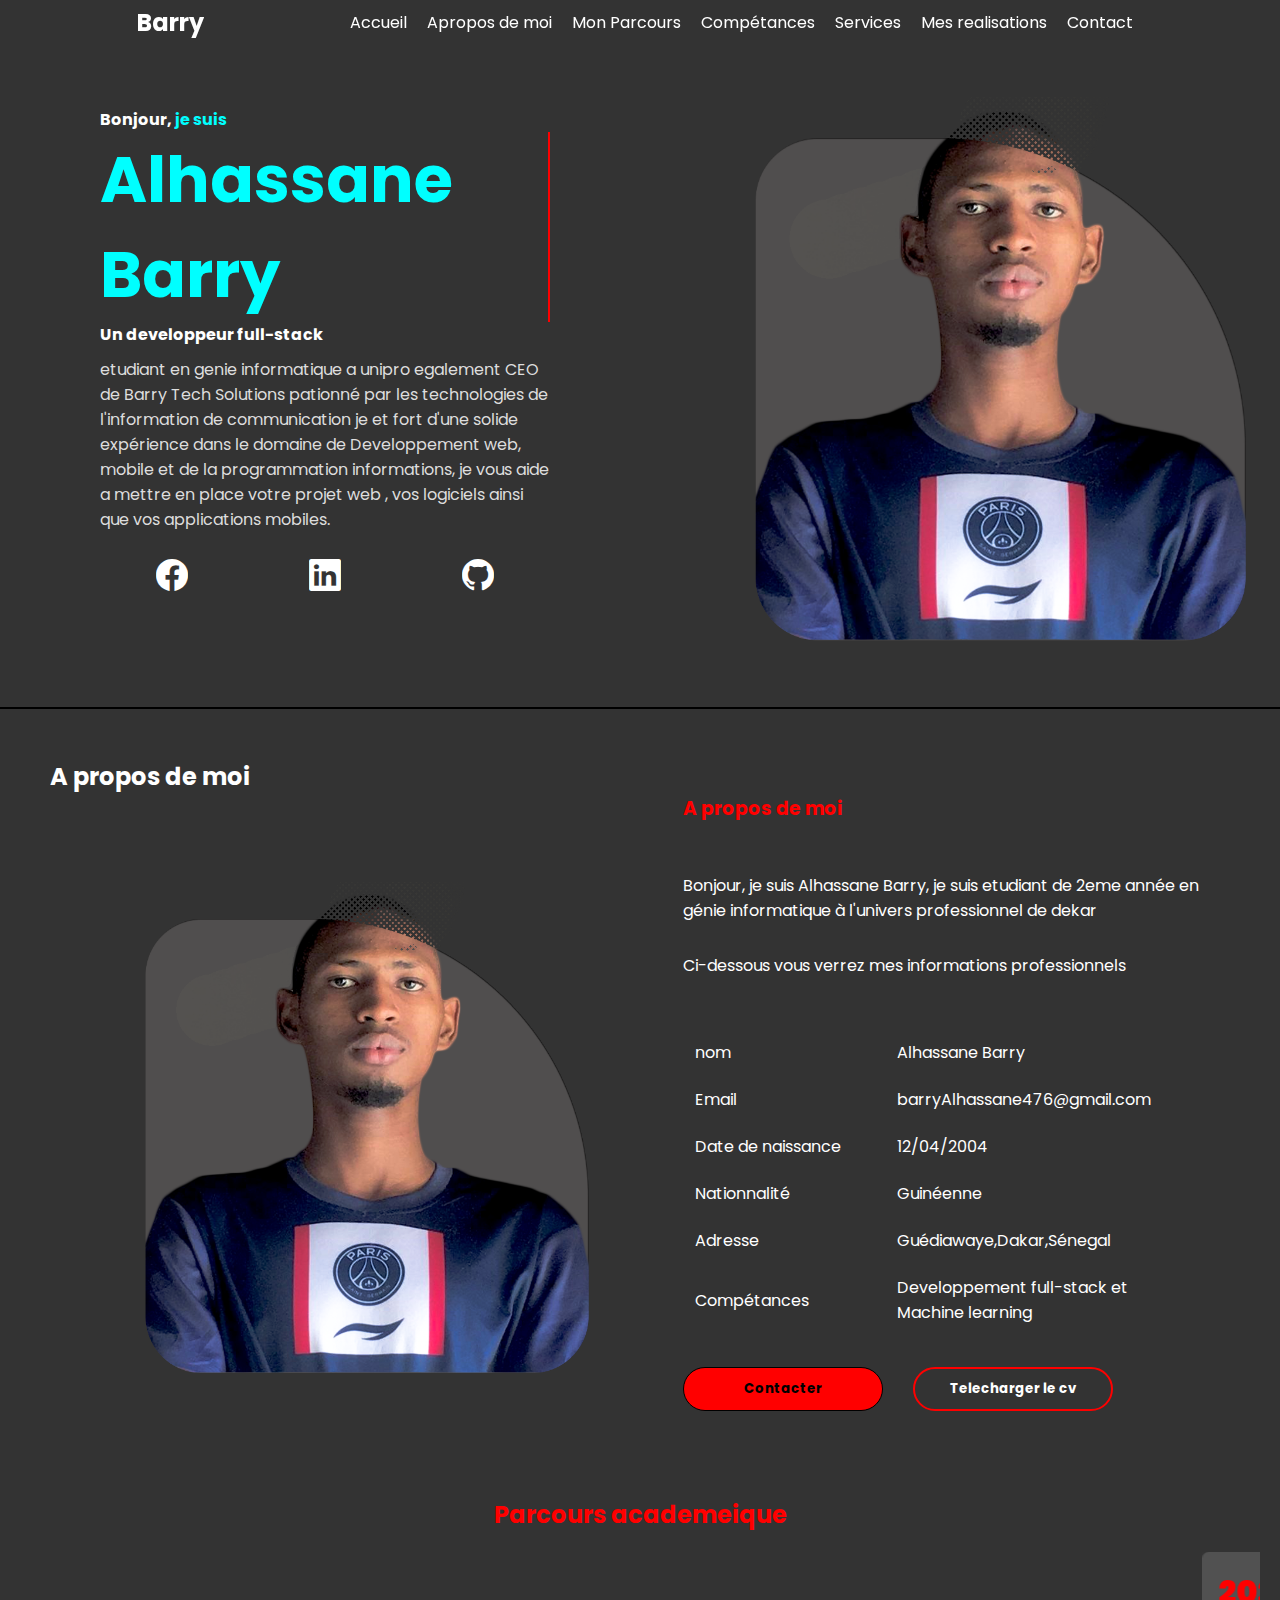
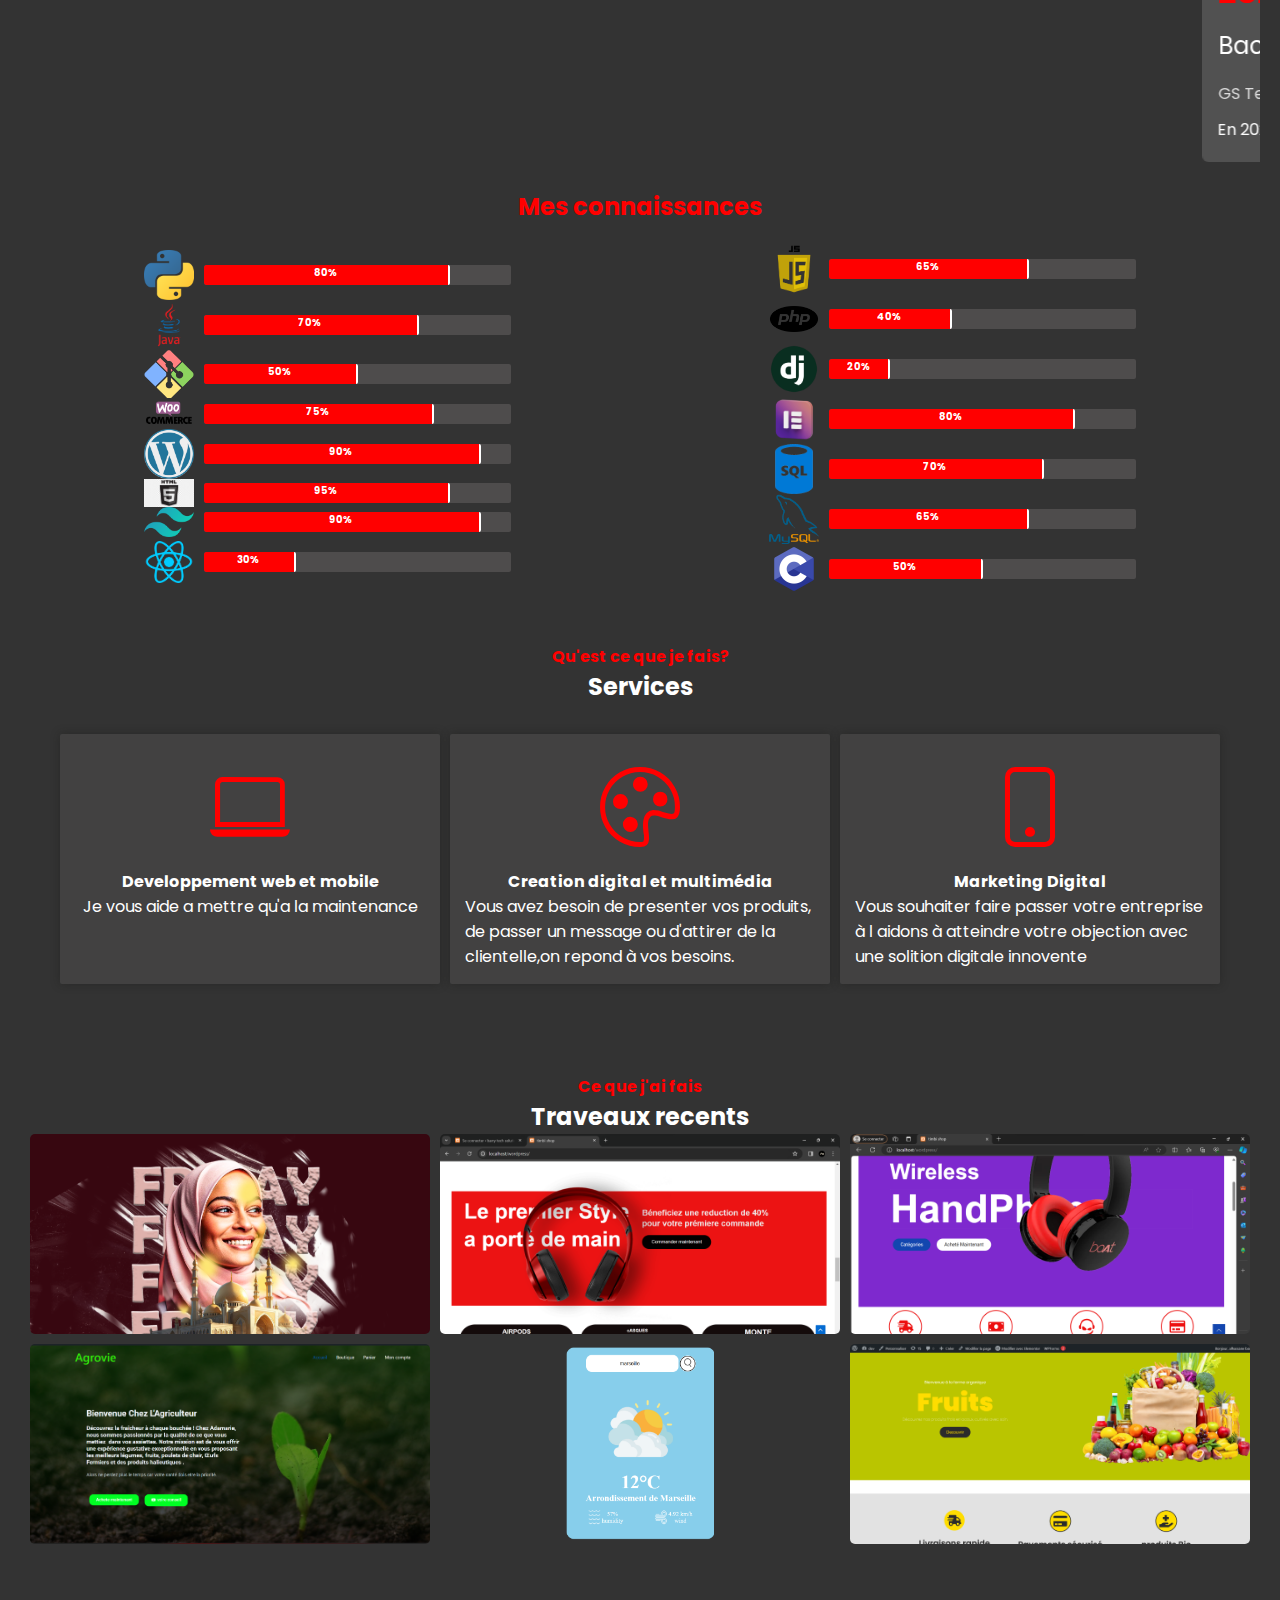
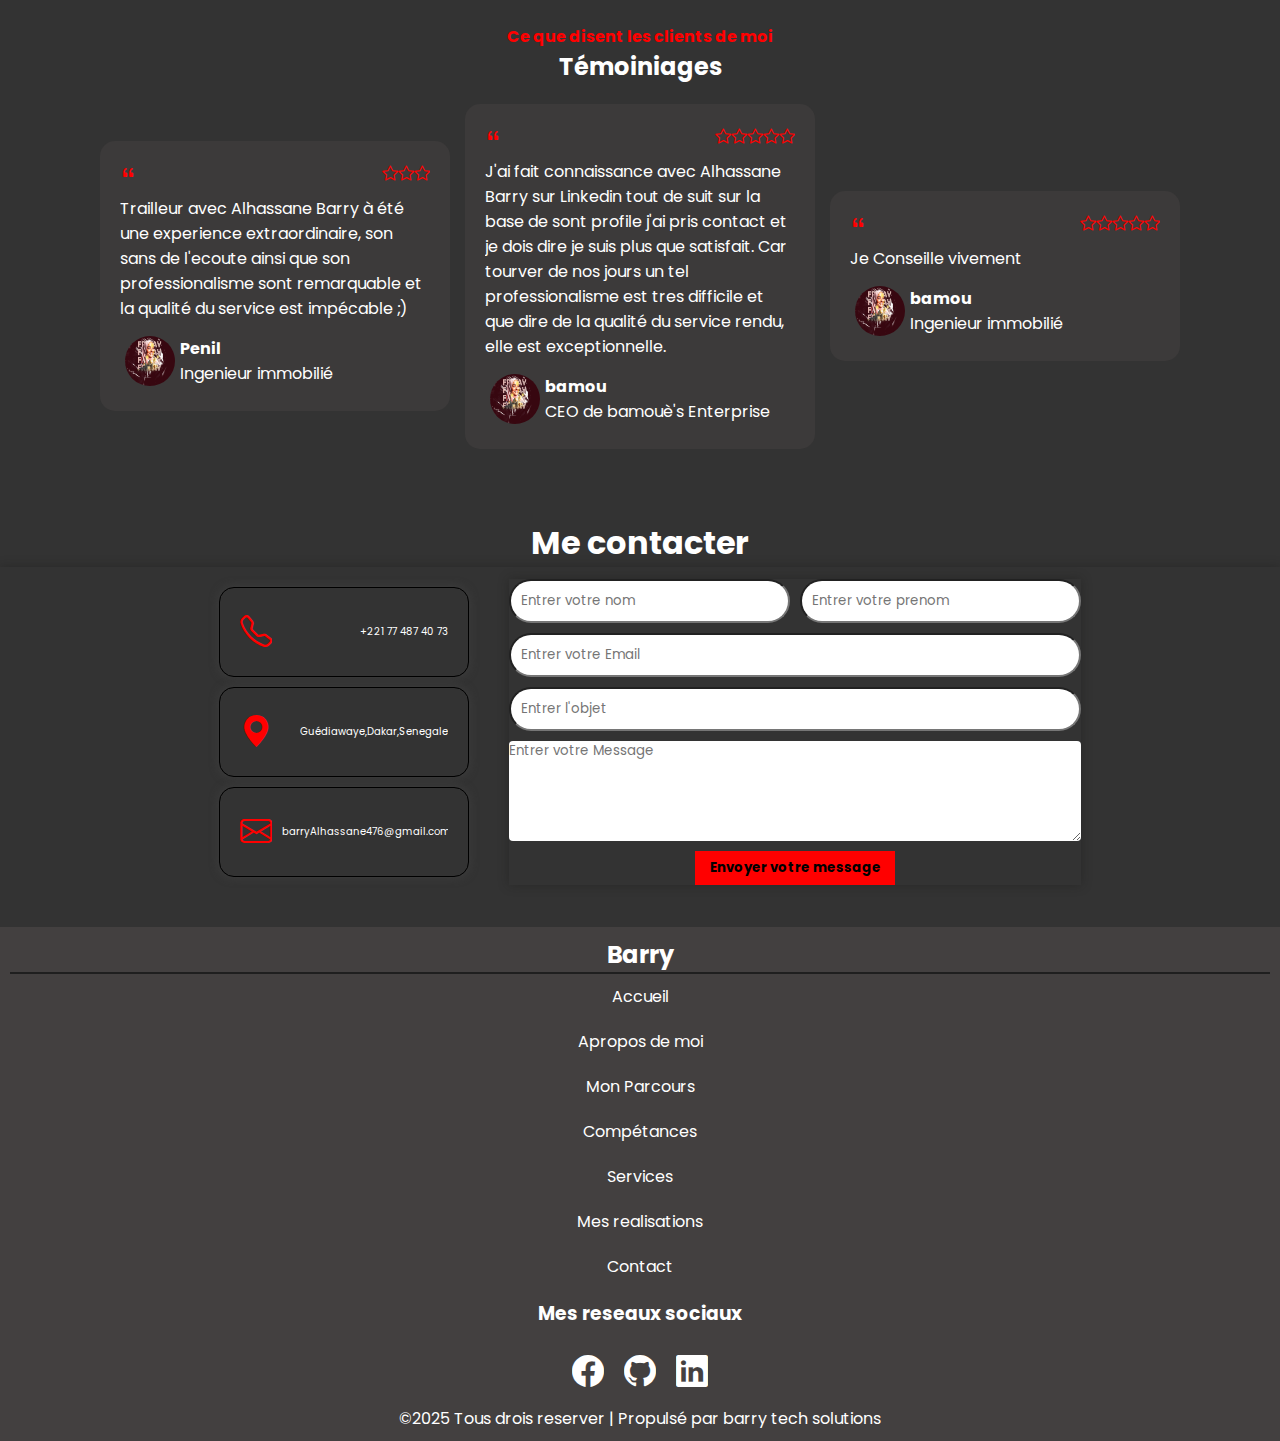
<file: index.html>
<!DOCTYPE html>
<html lang="fr">
<head>
    <meta charset="UTF-8">
    <link rel="stylesheet" href="https://cdn.jsdelivr.net/npm/bootstrap-icons@1.11.3/font/bootstrap-icons.min.css">
    <meta name="viewport" content="width=device-width, initial-scale=1.0">
    <link rel="stylesheet" href="style.css">
    <title>Accueil</title>
</head>
<body>
    
    <header>
        <h2><a href="index.html">Barry</a></h2>
        <nav>
            <ul>
                <li><a href="index.html">Accueil</a></li>
                <li><a href="#apropos">Apropos de moi</a></li>
                <li><a href="#parcours">Mon Parcours</a></li>
                <li><a href="#competances">Compétances</a></li>
                <li><a href="#servicees">Services</a></li>
                <li><a href="#realisations">Mes realisations</a></li>
                <li><a href="#contact-moi">Contact</a></li>

            </ul>
            <div class="icons" id="icons"></div>
        </nav>
    </header>
    <main>
        <section class="banner">
            <div class="text-banner">
                <div class="introduction">
                    <div class="introduc">
                        <p>Bonjour, <span>je suis</span></p>
                        <h2 data-text="Alhassane Barry" class="monNom">Alhassane Barry</h2>
                        <p>Un developpeur full-stack</p>
                    </div>
                    <p style="color: #ddd;">etudiant en genie informatique a unipro egalement CEO de Barry Tech Solutions pationné par les technologies de l'information de communication je et fort d'une solide expérience dans le domaine de Developpement web, mobile et de la programmation informations, je vous aide a mettre en place votre projet web , vos logiciels ainsi que vos applications mobiles.</p>
                </div>
                <div class="social-networks">
                    <a href="https://www.facebook.com/profile.php?id=61556478706677" target="_blank"><i class="bi bi-facebook"></i></a>
                    <a href="https://www.linkedin.com/in/alhassane-barry-71116728b" target="_blank"><i class="bi bi-linkedin"></i></a>
                    <a href="https://github.com/legrandde" target="_blank"><i class="bi bi-github"></i></a>
                    
                    
                </div>
            </div>
            <div class="image" data-aos="fade-left" data-aos-duration="1500">
                <img src="images/Sans titre - 1.png" alt="Alhassane Barry" data-aos="fade-left" data-aos-duration="1500">
            </div>
        </section>
        <section class="aboute" id="apropos">
            <h2>A propos de moi</h2>
            <div class="abouteItem">
                <img src="images/Sans titre - 1.png" alt="" data-aos="fade-up" data-aos-duration="1500">
                <div class="content">
                    <h3>A propos de moi</h3>
                    <p class="p">Bonjour, je suis Alhassane Barry, je suis etudiant de 2eme année en génie informatique à l'univers professionnel de dekar</p>
                    <p>Ci-dessous vous verrez mes informations professionnels</p>
                    <table >
                        <tr>
                            <td>nom</td>
                            <td>Alhassane Barry</td>
                        </tr>
                        <tr>
                            <td>Email</td>
                            <td>barryAlhassane476@gmail.com</td>
                        </tr>
                        <tr>
                            <td>Date de naissance</td>
                            <td>12/04/2004</td>
                        </tr>
                        <tr>
                            <td>Nationnalité</td>
                            <td>Guinéenne</td>
                        </tr>
                        <tr>
                            <td>Adresse</td>
                            <td>Guédiawaye,Dakar,Sénegal</td>
                        </tr>
                        <tr>
                            <td>Compétances</td>
                            <td><span>Developpement full-stack et Machine learning</span></td>
                        </tr>
                    </table>
                    <div class="action">
                        <button id="contact">Contacter</button>
                        <button id="btn-cv">
                            <a href="./images/cv.pdf" print>Telecharger le cv</a>
                        </button>
                    </div>
                </div>
            </div>
        </section>

        <section class="parcours" id="parcours">
            <h2 style="text-align: center ; color:red">Parcours academeique</h2>
            <marquee behavior="scroll-up" direction="top">
                <div class="parcours-box">
                    <div class="parcours-item">
                        <p class="date">2022-2023</p>
                        <p class="diplome">Baccaloreah unique sciences experimentales </p>
                        <p class="etablissement">GS Tely Diallo</p>
                        <p class="text">En 2023 j'ai obtenu mon Baccaloreah scientifique en sciences expérimentale en republique de guinée au GS Tely Diallo</p>
                    </div>
                    <div class="parcours-item">
                        <p class="date">2023-2024</p>
                        <p class="diplome">Licence 1 Génie informatique</p>
                        <p class="etablissement">Univers professionnel</p>
                        <p class="text">Licence 1 en genie informatique a unipro</p>
                    </div>
                    <div class="parcours-item">
                        <p class="date">2024-2025</p>
                        <p class="diplome">Licence 2 Génie informatique</p>
                        <p class="etablissement">Univers professionnel</p>
                        <p class="text">Licence 2 en genie informatique a unipro </p>
                    </div>
                </div>
            </marquee>
            
        </section>

        <section class="maitrise" id="competances">
            <h2 style="text-align: center; color: red;">Mes connaissances</h2>
            <div class="maitrise-box">
                <div class="maitrise-box-row">
                    <div class="maitrise-item" >
                        <img src="images/python.png" alt="">
                        <div class="contenaire-progression">
                            <div class="progresion" style="width: 80%; ">
                                <span class="stats">80%</span>
                            </div>
                        </div>
                    </div>
                    <div class="maitrise-item" >
                        <img src="images/java.png" alt="">
                        <div class="contenaire-progression">
                            <div class="progresion" style="width: 70%; ">
                                <span class="stats">70%</span>
                            </div>
                        </div>
                    </div>
                    <div class="maitrise-item" >
                        <img src="images/git bash.png" alt="">
                        <div class="contenaire-progression">
                            <div class="progresion" style="width: 50%; ">
                                <span class="stats">50%</span>
                            </div>
                        </div>
                    </div>
                    <div class="maitrise-item" >
                        <img src="images/woocommer.png" alt="">
                        <div class="contenaire-progression">
                            <div class="progresion" style="width: 75%; ">
                                <span class="stats">75%</span>
                            </div>
                        </div>
                    </div>
                    <div class="maitrise-item" >
                        <img src="images/wordpress.png" alt="">
                        <div class="contenaire-progression">
                            <div class="progresion" style="width: 90%; ">
                                <span class="stats">90%</span>
                            </div>
                        </div>
                    </div>
                    <div class="maitrise-item" >
                        <img src="images/html.png" alt="">
                        <div class="contenaire-progression">
                            <div class="progresion" style="width: 80%; ">
                                <span class="stats">95%</span>
                            </div>
                        </div>
                    </div>
                    <div class="maitrise-item" >
                        <img src="images/pngwing.com.png" alt="">
                        <div class="contenaire-progression">
                            <div class="progresion" style="width: 90%; ">
                                <span class="stats">90%</span>
                            </div>
                        </div>
                    </div>
                    <div class="maitrise-item" >
                        <img src="images/reactjs.png" alt="">
                        <div class="contenaire-progression">
                            <div class="progresion" style="width: 30%; ">
                                <span class="stats">30%</span>
                            </div>
                        </div>
                    </div>
                </div>
                <div class="maitrise-box-row">
                    <div class="maitrise-item" >
                        <img src="images/javascrip.png" alt="">
                        <div class="contenaire-progression">
                            <div class="progresion" style="width: 65%; ">
                                <span class="stats">65%</span>
                            </div>
                        </div>
                    </div>
                    <div class="maitrise-item" >
                        <img src="images/php.png" alt="">
                        <div class="contenaire-progression">
                            <div class="progresion" style="width: 40%; ">
                                <span class="stats">40%</span>
                            </div>
                        </div>
                    </div>
                    <div class="maitrise-item" >
                        <img src="images/django.png" alt="">
                        <div class="contenaire-progression">
                            <div class="progresion" style="width: 20%; ">
                                <span class="stats">20%</span>
                            </div>
                        </div>
                    </div>
                    <div class="maitrise-item" >
                        <img src="images/Elelentor.png" alt="">
                        <div class="contenaire-progression">
                            <div class="progresion" style="width: 80%; ">
                                <span class="stats">80%</span>
                            </div>
                        </div>
                    </div>
                    <div class="maitrise-item" >
                        <img src="images/sql.png" alt="">
                        <div class="contenaire-progression">
                            <div class="progresion" style="width: 70%; ">
                                <span class="stats">70%</span>
                            </div>
                        </div>
                    </div>
                    <div class="maitrise-item" >
                        <img src="images/mysql.png" alt="">
                        <div class="contenaire-progression">
                            <div class="progresion" style="width: 65%; ">
                                <span class="stats">65%</span>
                            </div>
                        </div>
                    </div>
                    <div class="maitrise-item" >
                        <img src="images/C.png" alt="">
                        <div class="contenaire-progression">
                            <div class="progresion" style="width: 50%; ">
                                <span class="stats">50%</span>
                            </div>
                        </div>
                    </div>
                    
                </div>
            </div>
            
        </section>
        <section class="service" id="servicees">
            <p class="tittle">Qu'est ce que je fais?</p>
            <h2 id="">Services</h2>
            <div class="services">
                <div class="services-item">
                    <i class="bi bi-laptop"></i>
                    <h4>Developpement web et mobile</h4>
                    <p>Je vous aide a mettre  qu'a la maintenance</p>
                </div>
                <div class="services-item">
                    <i class="bi bi-palette"></i>
                    <h4>Creation digital et multimédia</h4>
                    <p>Vous avez besoin de presenter vos produits, de passer un message ou d'attirer de la clientelle,on repond à vos besoins.</p>
                </div>
                <div class="services-item">
                    <i class="bi bi-phone"></i>
                    <h4>Marketing Digital</h4>
                    <p>Vous souhaiter faire passer votre entreprise à l aidons à atteindre votre objection avec une solition digitale innovente</p>
                </div>
            </div>
        </section>
        <section class="recent-travail" id="realisations">
            <p>Ce que j'ai fais</p>
            <h2 id="traveaux">Traveaux recents</h2>
            <div class="recent">
                <a href="#" class="a-recent">
                    <div class="recent-work">
                        <p>Creation digitale qui comme vous le vollez fais pas un message.Car comme disait l'artiste, un image peut dire mille mots</p>
                    </div>
                </a>
                <a href="#" class="a-recent">
                    <div class="recent-work" id="a">
                        <p>
                            boutique en ligne dans la quelle sont presenter das produits tels que des casques, de montre et des air-pods de toutes sorte
                        </p>
                    </div>
                </a>
                <a href=" https://legrandde.github.io/timbiShop/" class="a-recent" >
                    <div class="recent-work" id="b">
                        <p> boutique en ligne dans la quelle sont presenter das produits tels que des casques, de montre et des air-pods de toutes sorte</p>
                    </div>
                </a>
                <a href="#" class="a-recent" >
                    <div class="recent-work"id="c">
                        <p>Agrovie est une plate-form E-commerce qui met en relation des cultivateurs du monde entier ainsi que des clients de part et d'autre de la planete developpent pour faciliter le travaille de agriculture car c'est primordiale pour l'humanité</p>
                    </div>
                </a>
                <a target="_blank" href="https://legrandde.github.io/weather/" class="a-recent" >
                    <div class="recent-work" id="d">
                        <p>Application météo developpée en js avec l'api openweather permet d'avoir la meteo de n'importe quelle ville dans le monde à chaque instant</p>
                    </div>
                </a> 
                <a href="http://localhost/wordpress/" class="a-recent">
                    <div class="recent-work" id="e">
                        <p>Boutique de vente en ligne de produits alimentaire telque les fruits et les legumes</p>
                    </div>
                </a>
            </div>
            
        
            
        </section>
        <section class="temoiniages">
            <p class="p">Ce que disent les clients de moi</p>
            <h2>Témoiniages</h2>
            <div class="temoiniage">
                <div class="temoiniage-item">
                    <div class="social-icons">
                        <i class="bi bi-quote"></i>
                        <div class="start">
                            <i class="bi bi-star"></i><i class="bi bi-star"></i><i class="bi bi-star"></i>
                        </div>
                    </div>
                    <p>
                        Trailleur avec Alhassane Barry à été une experience extraordinaire, son sans de l'ecoute ainsi que son professionalisme  sont remarquable et la qualité du service est impécable ;)
                    </p>
                    <div class="temoin">
                        <img src="images/first1 copie.png" alt="photo temoin">
                        <div>
                            <h4>Penil</h4>
                        <p>Ingenieur immobilié</p>
                        </div>
                    </div>
                    
                </div>
                <div class="temoiniage-item">
                    <div class="social-icons">
                        <i class="bi bi-quote"></i>
                        <div class="start">
                            <i class="bi bi-star"></i><i class="bi bi-star"></i><i class="bi bi-star"></i><i class="bi bi-star"></i><i class="bi bi-star"></i>
                        </div>
                    </div>
                    <p>
                       J'ai fait connaissance avec Alhassane Barry sur Linkedin tout de suit sur la base de sont profile j'ai pris contact et je dois dire je suis plus que satisfait. Car tourver de nos jours un tel professionalisme est tres difficile et que dire de la qualité du service rendu, elle est exceptionnelle.
                    </p>
                    <div class="temoin">
                        <img src="images/first1 copie.png" alt="">
                        <div>
                            <h4>bamou</h4>
                        <p>CEO de bamouè's Enterprise</p>
                        </div>
                    </div>
                    
                </div>
                <div class="temoiniage-item">
                    <div class="social-icons">
                        <i class="bi bi-quote"></i>
                        <div class="start">
                            <i class="bi bi-star"></i><i class="bi bi-star"></i><i class="bi bi-star"></i><i class="bi bi-star"></i><i class="bi bi-star"></i>
                        </div>
                    </div>
                    <p>
                        Je Conseille vivement
                    </p>
                    <div class="temoin">
                        <img src="images/first1 copie.png" alt="">
                        <div>
                            <h4>bamou</h4>
                        <p>Ingenieur immobilié</p>
                        </div>
                    </div>
                    
                </div>
                
            </div>
        </section>
        <!-- <section class="clients">
            <p>Meuilleurs clients</p>
            <h2>Quelques un de nos client</h2>
            <div class="clients-logo">
                <span>lorem</span>
            </div>
        </section> -->
        <h1 style="text-align: center;">Me contacter</h1>
        <section class="contact" id="contact-moi">
            <div class="informations">
                <div class="info-item">
                    <i class="bi bi-telephone"></i>
                    <p>+221 77 487 40 73</p>
                </div>
                <div class="info-item">
                    <i class="bi bi-geo-alt-fill"></i>
                    <p>Guédiawaye,Dakar,Senegale</p>
                </div>
                <div class="info-item">
                    <i class="bi bi-envelope"></i>
                    <p>barryAlhassane476@gmail.com</p>
                </div>
            </div>
            <div class="form">
                <form action="#">
                    <div class="nom">
                        <input type="text" name="" id="" placeholder="Entrer votre nom">
                        <input type="text" name="" id="" placeholder="Entrer votre prenom">
                    </div>
                    <input type="text" name="" id="" placeholder="Entrer votre Email">
                    <input type="text" name="" id="" placeholder="Entrer l'objet">
                    <textarea name="" id="" placeholder="Entrer votre Message"></textarea>
                    <button type="submit" class="btn-form">Envoyer votre message</button>
                </form>
            </div>
        </section>
    </main>
    <footer>
        <h2>Barry</h2>
        <div class="separator"></div>
        
        <div>
            <nav>
                <ul>
                    <li><a href="index.html">Accueil</a></li>
                    <li><a href="#apropos">Apropos de moi</a></li>
                    <li><a href="#parcours">Mon Parcours</a></li>
                    <li><a href="#competances">Compétances</a></li>
                    <li><a href="#servicees">Services</a></li>
                    <li><a href="#realisations">Mes realisations</a></li>
                    <li><a href="#contact-moi">Contact</a></li>
    
                </ul>
                <div class="icons" id="icons"></div>
            </nav>
        </div>
        <h3>Mes reseaux sociaux</h3>
        <div class="icons-footer">
            <a href="https://www.facebook.com/profile.php?id=61556478706677"><i class="bi bi-facebook"></i></a>
            <a href="http://github/legrandde"><i class="bi bi-github"></i></a>
            <a href="https://www.linkedin.com/in/alhassane-barry-71116728b"><i class="bi bi-linkedin"></i></a>
            
        </div>
        <p>&copy;2025 Tous drois reserver | Propulsé par barry tech solutions</p>
    </footer>
    
</body>
</html>
</file>
<file: style.css>
@import url('https://fonts.googleapis.com/css2?family=Montserrat:ital,wght@0,100..900;1,100..900&family=Poppins:ital,wght@0,100;0,200;0,300;0,400;0,500;0,600;0,700;0,800;0,900;1,100;1,200;1,300;1,400;1,500;1,600;1,700;1,800;1,900&family=Roboto:ital,wght@0,100;0,300;0,400;0,500;0,700;0,900;1,100;1,300;1,400;1,500;1,700;1,900&display=swap');

*{
    margin: 0;
    padding: 0;
    color: #fff;
    box-sizing: border-box;
    list-style: none;
    text-decoration: none;
    overflow-x:hidden;
    font-family: poppins;
}


body{
    background-color: #333;
}
header{
    display: flex;
    align-items: center;
    justify-content: space-evenly;
    /* background-color: yellow; */
    background-color: #3333336e;
    width: 100%;
    position: fixed;
}
header nav{
    display: flex;
}
header nav ul{
    display: flex;
    align-items: center;
    justify-content: center;
    width: 100%;
}
nav ul li{
    padding: 10px;
}
/* la mise en page de la partie principale du prortfolio */
.banner{
    /* background-color: #a40000b1; */
    display: flex;
    align-items: center;
    width: 100%;
    border-bottom: 2px solid #000;
    /* justify-content: space-between; */
}
.banner .text-banner{
    margin: 100px;
    width: 500px;
}
.text-banner .introduction{
    display: flex;
    flex-direction: column;
    gap: 10px;
}
.introduction .introduc{
    color: #fff;
    font-weight: bold;
}
.introduc h2{
    font-size: 4rem;
}
.introduc span{
    color: aqua;
}
.banner img{
    width: 700px;
}
.service{
    /* background-color: yellow; */
    padding: 30px;
}
.service p.tittle, .recent-travail p, .temoiniages p.p{
    color: red;
    font-weight: bold;
    text-align: center;
}
.service h2, .recent-travail h2, .temoiniages h2{
    font-weight: bold;
    text-align: center;
}
.services{
    display: flex;
    gap: 10px;
    align-items: center;
    padding: 30px;
    justify-content: center;
}
.services-item{
    display: flex;
    flex-direction: column;
    align-items: center;
    background-color: #424141;
    width: 400px;
    height: 250px;
    box-shadow: 0  0  10px rgba(24, 24, 22, 0.4);
    border-radius: 2px;
    padding: 15px;
}
.form, .contact{
    box-shadow: 0  0  10px rgba(24, 24, 22, 0.4);
}
.service img{
    width: 70px;
    color: red;
}
.recent-travail{
    padding: 30px;
/* background-color: gray; */

}
.recent-work{
    
    background-size: cover;
    border-radius: 5px;
    height: 200px;
    position: relative;
    overflow-y: hidden;
}
.recent .recent-work:nth-child(1){
    background-image: url("images/first1 copie.png");
}
.recent-work:nth-child(2){
    background-image: url("images/Capture\ d\'écran\ 2024-04-01\ 100959.png");
}
.recent-work:nth-child(3){
    background-image: url("images/certifier.png");
}


.recent-work p{
    position: absolute;
    bottom: -100px;
    border-radius: 5px;
    font-size: 10px;
    background-image: linear-gradient(to top, rgba(0, 0, 0, 0.633), rgba(255, 0, 0, 0.496)  );
    text-align: center;
    padding: 10px;
    /* display: none; */
    transition: .5s ease-in-out ;
    transition-duration: 1s;
}
.recent-work:hover p{
    
    bottom: 0;
    transition: .5s ease-in-out ;
    transition-duration: 1s;
    text-align: center;

}
.recent-work p{
    color: #fff;
}
a.recent-work{
    overflow: hidden;
}

.recent {
    display: grid;
    grid-template-columns: repeat(3, 400px);
    /* flex-direction: column; */
    align-items: center;
    justify-content: center;
    gap: 10px;
}
.recent img{
    width: 300px;
    border-radius: 2px;
    box-shadow: 0  0  10px rgba(24, 24, 22, 0.4);
}
.recent-travail button{
    display: block;
    align-self: center;
    background-color: black;
    padding: 5px;
    border-radius: 5px;
    color: #fff;
    margin: auto;
    margin-top: 20px;
}
.temoiniages{
    padding: 50px;
}
.temoiniage{
    padding: 20px;
    display: grid;
    grid-template-columns: repeat(3, 350px) ;
    gap: 15px;
    align-items: center;
    justify-content: center;
}
.temoiniage-item{
    display: flex;
    flex-direction: column;
    background-color: #3c3a3a;
    padding: 20px;
    border-radius: 15px;
    gap: 10px;
}
.temoiniage-item img{
    width: 50px;
    border-radius: 50%;
    height: 50px;
}
.temoin{
    display: flex;
    align-items: center;
    padding: 5px;
    gap: 5px;
    shape-margin: 20px;
}
.clients{
    /* display: grid; */
    grid-template-columns: repeat(4, 200px);
}
.clients-logo{
    padding: 30px;
    width: 200px;
    background-color: #fefafaa3;
    height: 50px;
    font-weight: 900;
    /* gap: ; */
}
.clients-logo span{
    display: block;
    align-items: center;
}

.contact{
    display: flex;
    gap: 20px;
    align-items: center;
    justify-content: center;
}
.form form{
display: flex;
flex-direction: column;
gap: 10px;
color: #000;
}
.nom{
    display: flex;
    gap: 10px;
}
input{
    padding: 10px;
    border-radius: 25px;
    color: #000;
    /* background-color: none; */
    color-scheme: red;
}
form button{
    width: 100px;
    /* color: #000; */
    margin: auto;
    background-color: rgb(34, 34, 218);
    border: none;
    padding: 5px;
}
form textarea{
    height: 100px;
    border-radius: 4px;
    border: none;
    color: #000;
}
.informations{
    display: flex;
    flex-direction: column;
    gap: 10px;
    padding: 20px;
    align-items: center;
}
.info-item{
    display: flex;
    align-items: center;
    justify-content: space-between;
    gap: 10px;
    width: 250px;
    box-shadow: 0 0  10px rgb(63, 63, 63);
    border:1px solid #000;
    text-wrap: wrap;
    padding: 20px;
    border-radius: 15px;
    font-size: 10px;
    color: #dbd7d7;
}
.info-item p{
    text-align: start;
}
.info-item i{
    font-size: 2rem;
    color: red;
}
/*  La partie about */

.aboute{
    padding: 50px;
}
.aboute .abouteItem{
    display: flex;
    justify-content: space-between;
}
.abouteItem h3{
    color: red;
}

.aboute .p, table{
    margin-top: 50px;
    font-style: bold;
    margin-bottom: 30px;
}
.aboute table td{
    width: 200px;
    padding: 10px;
}
.aboute button{
    padding: 10px;
    color: black;
    border-radius: 25px;
    outline: none;
    border: 1px solid black;
    width: 200px;
    background-color: red;
}


.aboute .action{
    display: flex;
    gap: 30px;
}


/* Le footer */
footer
{
    text-align: center;
    padding: 10px;
    background-color: #434040;
    margin-top: 30px;
}
.separator{
    height: 2px;
    border: 1px solid rgb(31, 31, 31);
}
.icons-footer{
    padding: 10px;
    display: flex;
    gap: 20px;
    justify-content: center;
}
footer h3{
    padding: 10px;
}
.bi-star{
    color: red;
}
.bi-quote {
    color: red;
}
.social-icons{
    display: flex;
    justify-content: space-between;
}
.icons-footer i{
    font-size: 2rem;
    cursor: pointer;
}


/* Mise en forme du formulaire de contact */
.btn-form{
    width: 200px;
    color: black;
    background-color: red;
    font-weight: bold;
    border: 2px solid red;
    cursor: pointer;
    
}
.btn-form:hover{
    background-color: transparent;
    color: white;
    border:2px solid red ;
    transition: ease-in-out;
}
.bi-phone, .bi-laptop, .bi-palette{
   font-size: 80px;
   color: red;
}


  .service_item{
    display: flex;
    justify-content: space-around;
    padding: 20px
  }
  .service_ button{
    background-color: red;
    padding:10px;
    border-radius: 25px;
    outline: none;
    border: 1px solid #000;
    margin-top: 30px;
  }
  .service_content{
    padding: 10px;
  }
  .service_item p{
    width: 800px;
    margin-top: 30px;
  }
  .service_ img{
    width: 400px;
    object-fit: contain;
  }
  .monNom {
    content: attr(data-txt);
    color: aqua;
    -webkit-text-stroke:0vw #383d52 ;
    border-right:2px solid red;
    overflow: hidden;
    animation: animate 6s linear infinite;
  }

  @keyframes animate{
    0%, 10%, 100%{
        width: 0;
    }
    70%,90%{
       width:  100%;
    }
  }
  .abouteItem img{
    object-fit: cover;
  }
  header li:hover{
    background-color: red;
  }
  .maitrise img{
    width: 50px;
  }
  .maitrise .maitrise-box{
    display: flex;
    align-items: center;
    justify-content: center;
    gap: 10px;
    padding: 20px;
  }
  
  .social-networks{
    margin-top: 20px;
    display: flex;
    gap: 10px;
    align-items: center;
    justify-content: space-around;
  }
  .social-networks i{
    font-size: 2rem;
  }
  .social-networks i:nth-child(1):hover, i:nth-child(2):hover{
    color: blue;
    transition:ease-in-out 0.3s;
  }
  .social-networks i:nth-child(4):hover{
    color: red;
  }
  #btn-cv{
    background-color: #333;
    border: 2px solid red;
    color:#fff ;
    font-weight: bold;
    transition: 0.5s ease-in-out ;
  }
  #btn-cv:hover{
    background-color: red;
    border: 2px solid #000;
    color:#000 ;
    font-weight: bold;
    transition: 0.5s ease-in-out;
  }
  #contact:hover{
    background-color: #333;
    border: 2px solid red;
    color:#fff ;
    font-weight: bold;
    transition: 0.5s ease-in-out ;
  }
  #contact{
    font-weight: bold;
  }
  
#a{
    background-image: url('images/Capture\ d\'écran\ 2024-04-04\ 233008.png');
}
#b{
    background-image: url("images/Capture\ d\'écran\ 2024-04-01\ 100959.png");
}
#c{
    background-image: url("images/Capture\ d\'écran\ 2024-09-12\ 135149.png");
}
#d{
    background-image: url("images/Capture\ d\'écran\ 2024-09-28\ 231737.png");
    background-position: center;
    background-size: contain;
    background-repeat: no-repeat;
}
#e{
    background-image: url("images/fruits-legurmes.png");
}



/* Amelioration du portfoli  */

/* Ici on commance par la section mes compétances  */


.maitrise-box-row{
    width: 100%;

}
.maitrise-item{
    display: flex;
    align-items: center;
    justify-content: center;
    gap: 10px;
}

.contenaire-progression{
    width: 50%;
    height: 20px;
    background: #4e4c4c;
    border-radius: 2px;
    overflow-y: hidden;

}
.progresion{
    
    height: 20px;
    background: red;
    border-radius: 2px;
    border-right: 2px solid white;
    overflow-y: auto;
    display: flex;
    animation-name: progression;
    animation-duration: 5s;
    animation-timing-function: cubic-bezier(0.215, 0.610, 0.355, 1);
    justify-content: center;
}

.stats{
    font-size: 10px;
    font-weight: bold;
}

/* Ajout d'une derniere section "parcours" pour y mettre mon parcours academique donc stylisation de cette partie */
.parcours-box{
    display: flex;
    margin-top: 20px;
    gap: 20px;
    justify-content: center;
    align-items: center;

}
#parcours{
    padding: 20px;
}
.parcours-item{
    background-color: #515151;
    width: 600px;
    display: block;
    padding: 10px;
    border-radius: 6px;
    box-shadow:  0 0 10px rgb(59, 59, 59);
}
.parcours-item .date{
    font-weight:900;
    color: red;
    font-size: 2rem;
    padding: 6px;
}
.parcours-item .diplome{
    font-size: 1.5rem;
    padding: 6px;
}
.parcours-item .etablissement{
    color: #ddd;
    padding: 6px;
    margin-top: 6px;
    padding: 6px;
}
.text{
    padding: 5px;
    padding-bottom: 10px;
}

/* Animation de la bare progression  */

@keyframes progression {
    from{
        width: 0%;
    }
    to{
        width: 80%;
    }
}
</file>
